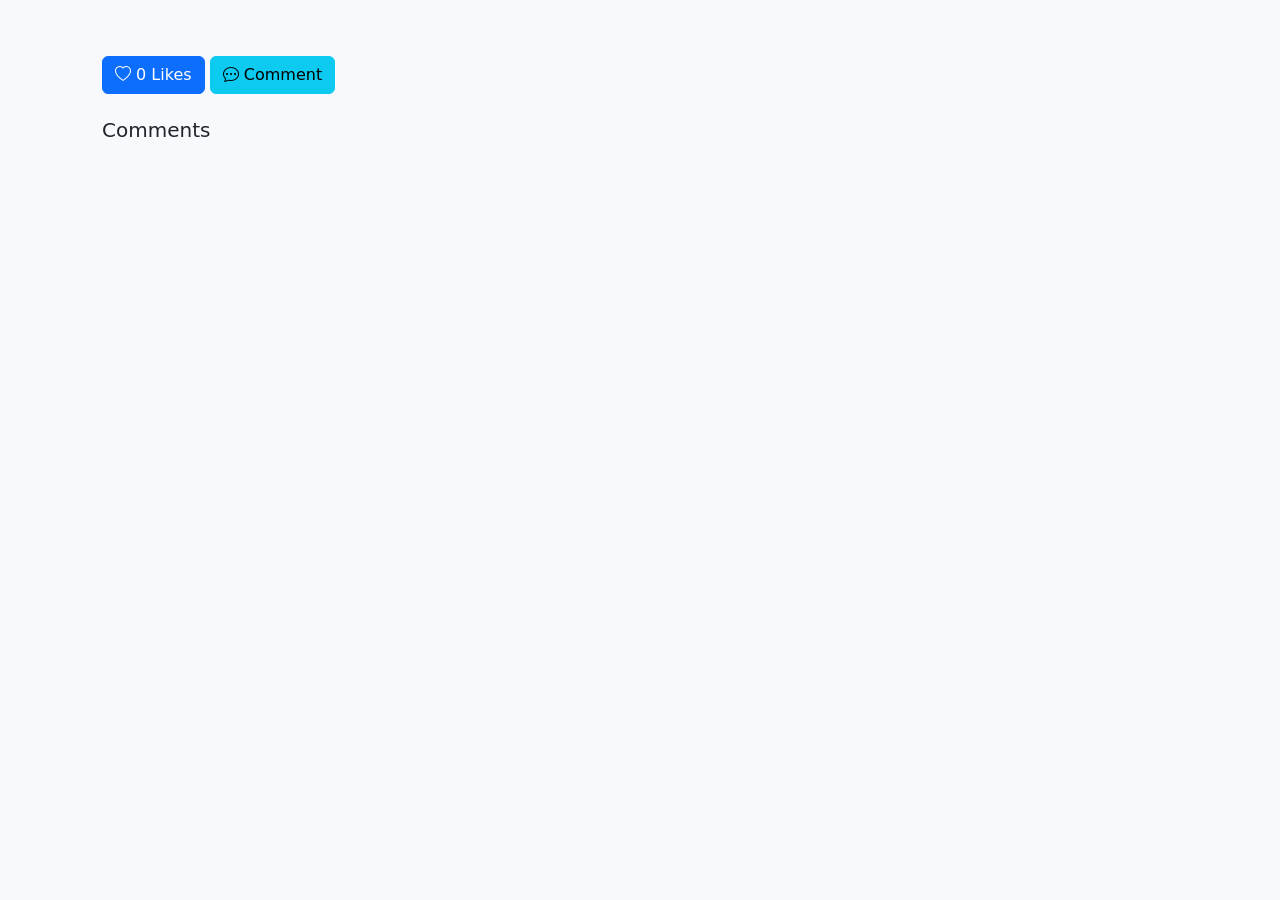
<file: blogDetail.html>
<!DOCTYPE html>
<html lang="en">
<head>
  <meta charset="UTF-8">
  <meta name="viewport" content="width=device-width, initial-scale=1.0">
  <title>Blog Detail</title>
  <link href="https://cdn.jsdelivr.net/npm/bootstrap@5.3.0/dist/css/bootstrap.min.css" rel="stylesheet">
  <link href="https://cdn.jsdelivr.net/npm/bootstrap-icons@1.10.0/font/bootstrap-icons.css" rel="stylesheet">
  <style>
    body {
      background-color: #f7f9fc;
    }
    .blog-container {
      padding: 2rem;
    }
    .comment-section {
      margin-top: 2rem;
    }
    .comment {
      margin-bottom: 1rem;
    }
    .comment-icon {
      font-size: 1.5rem;
    }
  </style>
</head>
<body>

  <div class="container blog-container">
    <div id="blogDetail">
      <!-- Blog details will be inserted here by JavaScript -->
    </div>

    <!-- Like and Comment Section -->
    <div class="mt-4">
      <button class="btn btn-primary icon-button" id="likeButton">
        <i class="bi bi-heart"></i> <span id="likesCount">0</span> Likes
      </button>
      <button class="btn btn-info icon-button" id="commentButton" data-bs-toggle="modal" data-bs-target="#commentModal">
        <i class="bi bi-chat-dots"></i> Comment
      </button>
    </div>

    <!-- Comment Section -->
    <div class="comment-section mt-4">
      <h5>Comments</h5>
      <div id="commentsContainer"></div>
    </div>
  </div>

  <!-- Comment Modal -->
  <div class="modal fade" id="commentModal" tabindex="-1" aria-labelledby="commentModalLabel" aria-hidden="true">
    <div class="modal-dialog modal-lg">
      <div class="modal-content">
        <div class="modal-header">
          <h5 class="modal-title" id="commentModalLabel">Add a Comment</h5>
          <button type="button" class="btn-close" data-bs-dismiss="modal" aria-label="Close"></button>
        </div>
        <div class="modal-body">
          <!-- Add Comment Form -->
          <form id="addCommentForm">
            <div class="mb-3">
              <label for="commentContent" class="form-label">Your Comment</label>
              <textarea class="form-control" id="commentContent" rows="2" required></textarea>
            </div>
            <button type="submit" class="btn btn-primary">Post</button>
          </form>
        </div>
      </div>
    </div>
  </div>

  <script>
    const token = localStorage.getItem('token');
    const blogId = window.location.pathname.split('/').pop();

    // Check if the user is logged in
    function isUserLoggedIn() {
      return token && !isTokenExpired(token);
    }

    // Check if token is expired
    function isTokenExpired(token) {
      const payloadBase64 = token.split('.')[1];
      const decodedPayload = JSON.parse(atob(payloadBase64));
      const currentTime = Math.floor(Date.now() / 1000);
      return decodedPayload.exp < currentTime;
    }

    // Redirect to login if user is not logged in
    function redirectToLogin() {
      window.location.href = '/login.html';
    }

    // Fetch blog details
    async function fetchBlogDetails() {
      try {
        const response = await fetch(`https://my-blogs-hfeb.onrender.com/api/blogs/${blogId}`);
        const blog = await response.json();

        document.getElementById('blogDetail').innerHTML = `
          <h1>${blog.title}</h1>
          <img src="${blog.image || 'default-image.jpg'}" class="img-fluid" alt="${blog.title}">
          <p>${blog.content}</p>
        `;
        document.getElementById('likesCount').textContent = blog.likes.length;
      } catch (error) {
        console.error('Error fetching blog details:', error);
      }
    }

    // Handle like button
    async function handleLike() {
      if (!isUserLoggedIn()) {
        redirectToLogin();
        return;
      }

      try {
        const response = await fetch(`https://my-blogs-hfeb.onrender.com/api/blogs/${blogId}/like`, {
          method: 'POST',
          headers: {
            'Authorization': ` ${token}`
          }
        });
        const result = await response.json();
        document.getElementById('likesCount').textContent = result.likes;
      } catch (error) {
        console.error('Error toggling like:', error);
      }
    }

    // Fetch comments
    async function loadComments() {
      try {
        const response = await fetch(`https://my-blogs-hfeb.onrender.com/api/blogs/${blogId}/comments`);
        const comments = await response.json();
        displayComments(comments);
      } catch (error) {
        console.error('Error loading comments:', error);
      }
    }

    // Display comments
    function displayComments(comments) {
      const commentsContainer = document.getElementById('commentsContainer');
      commentsContainer.innerHTML = '';
      comments.forEach(comment => {
        const commentDiv = document.createElement('div');
        commentDiv.className = 'comment';
        commentDiv.innerHTML = `
          <div class="d-flex align-items-start">
            <i class="bi bi-person comment-icon"></i>
            <div class="comment-body ms-2">
              <div class="comment-author">${comment.author?.email || 'Anonymous'}</div>
              <div class="comment-text">${comment.content}</div>
            </div>
          </div>
        `;
        commentsContainer.appendChild(commentDiv);
      });
    }

    // Add comment
    async function addComment(commentContent) {
      if (!isUserLoggedIn()) {
        redirectToLogin();
        return;
      }

      try {
        await fetch(`https://my-blogs-hfeb.onrender.com/api/blogs/${blogId}/comments`, {
          method: 'POST',
          headers: {
            'Authorization': ` ${token}`,
            'Content-Type': 'application/json'
          },
          body: JSON.stringify({ content: commentContent })
        });
        loadComments();  // Refresh comments
        document.getElementById('commentContent').value = '';
        $('#commentModal').modal('hide');
      } catch (error) {
        console.error('Error adding comment:', error);
      }
    }

    document.addEventListener('DOMContentLoaded', () => {
      fetchBlogDetails();
      loadComments();

      document.getElementById('likeButton').addEventListener('click', handleLike);

      document.getElementById('addCommentForm').onsubmit = function (event) {
        event.preventDefault();
        const commentContent = document.getElementById('commentContent').value.trim();
        addComment(commentContent);
      };
    });
  </script>

  <script src="https://cdn.jsdelivr.net/npm/bootstrap@5.3.0/dist/js/bootstrap.bundle.min.js"></script>
</body>
</html>
</file>
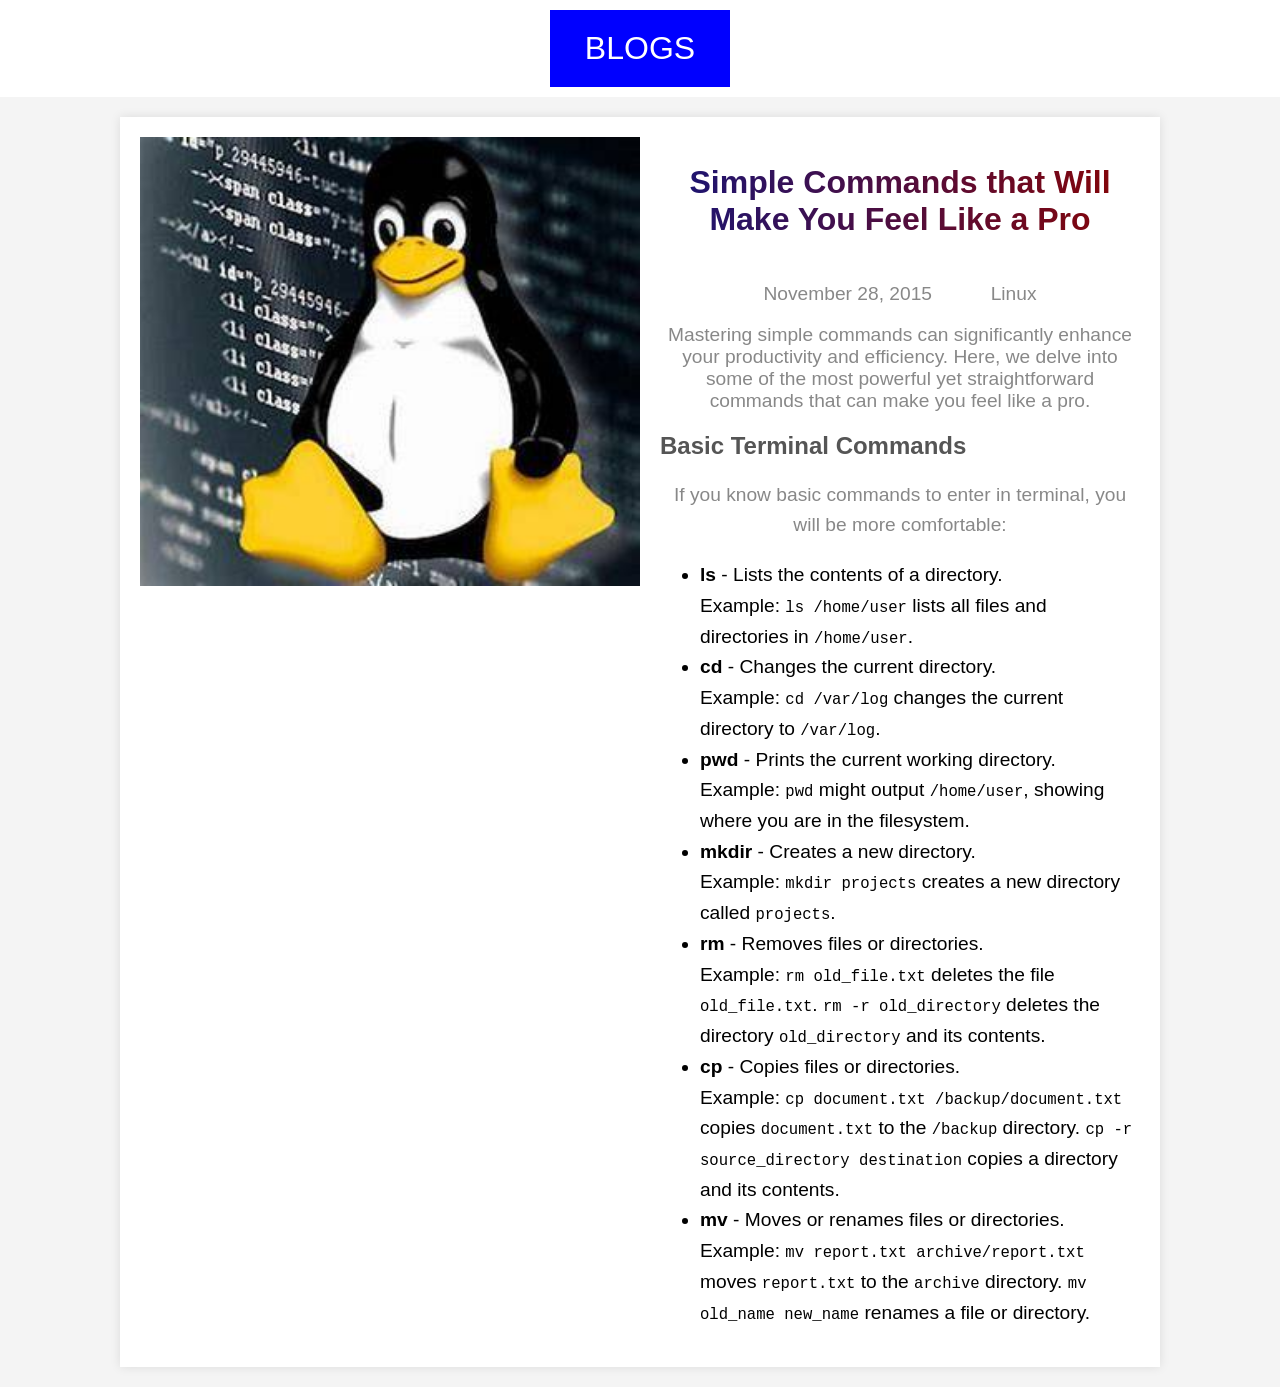
<file: linuxBlogs.html>
<!DOCTYPE html>
<html lang="en">
<head>
    <meta charset="UTF-8">
    <meta name="viewport" content="width=device-width, initial-scale=1.0">
    <title>Simple Commands to Make You Feel Like a Pro</title>
    <style>
        body {
            font-family: Arial, sans-serif;
            margin: 0;
            padding: 0;
            background-color: #f4f4f4;
        }
        header {
            background-color: white;
            color: black;
            padding: 10px 0;
        }
        nav ul {
            list-style: none;
            padding: 0;
            text-align: center;
            margin: 0;
        }
        nav ul li {
            display: inline;
            margin: 0 15px;
        }
        nav ul li a {
            color: white;
            text-decoration: none;
            font-size: 2rem;
        }
        main {
            max-width: 1000px;
            margin: 20px auto;
            padding: 20px;
            background-color: white;
            box-shadow: 0 0 10px rgba(0, 0, 0, 0.1);
            display: flex;
        }
        main img {
            width: 50%;
            height: 50%;
            margin-right: 20px;
        }
        main .content {
            flex: 1;
        }
        header button{
            padding:20px;
            background-color:blue;
            border:0;
        }
        main h1 {
            color: transparent;
       background: linear-gradient(to right, #181575, #890505);
        display: inline-block;
        -webkit-background-clip: text;
        display: inline-block;
            text-align: center;
            font-size: 2em;

        }
        main p {
            text-align: center;
            color: #888;
            font-size: 1.2em;
        }
        main article {
            margin-top: 20px;
        }
        main article h2 {
            color: #555;
            font-size: 1.5em;
            margin-bottom: 10px;
        }
        main article p, main article ul {
            font-size: 1.2em;
            line-height: 1.6;
        }
      
    </style>
</head>
<body>
    <header>
        <nav>
            <ul>
            <button>
                <li><a href="index.html">BLOGS</a></li>
              </button>
            </ul>
        </nav>
    </header>

    <main>
        <img src="image/Linux.jpg" alt="Linux Terminal">
        <section class="content">
            <h1>Simple Commands that Will Make You Feel Like a Pro</h1>
            <p>November 28, 2015 &nbsp;&nbsp;&nbsp;&nbsp;&nbsp;&nbsp;&nbsp;&nbsp;&nbsp;&nbsp;Linux</p>
            <p>Mastering simple commands can significantly enhance your productivity and efficiency. Here, we delve into some of the most powerful yet straightforward commands that can make you feel like a pro.</p>
            <article>
                <h2>Basic Terminal Commands</h2>
                <p>If you know basic commands to enter in terminal, you will be more comfortable:</p>
                <ul>
                    <li><strong>ls</strong> - Lists the contents of a directory.<br>Example: <code>ls /home/user</code> lists all files and directories in <code>/home/user</code>.</li>
                    <li><strong>cd</strong> - Changes the current directory.<br>Example: <code>cd /var/log</code> changes the current directory to <code>/var/log</code>.</li>
                    <li><strong>pwd</strong> - Prints the current working directory.<br>Example: <code>pwd</code> might output <code>/home/user</code>, showing where you are in the filesystem.</li>
                    <li><strong>mkdir</strong> - Creates a new directory.<br>Example: <code>mkdir projects</code> creates a new directory called <code>projects</code>.</li>
                    <li><strong>rm</strong> - Removes files or directories.<br>Example: <code>rm old_file.txt</code> deletes the file <code>old_file.txt</code>. <code>rm -r old_directory</code> deletes the directory <code>old_directory</code> and its contents.</li>
                    <li><strong>cp</strong> - Copies files or directories.<br>Example: <code>cp document.txt /backup/document.txt</code> copies <code>document.txt</code> to the <code>/backup</code> directory. <code>cp -r source_directory destination</code> copies a directory and its contents.</li>
                    <li><strong>mv</strong> - Moves or renames files or directories.<br>Example: <code>mv report.txt archive/report.txt</code> moves <code>report.txt</code> to the <code>archive</code> directory. <code>mv old_name new_name</code> renames a file or directory.</li>
                </ul>
            </article>
        </section>
    </main>

    
</body>
</html>
</file>
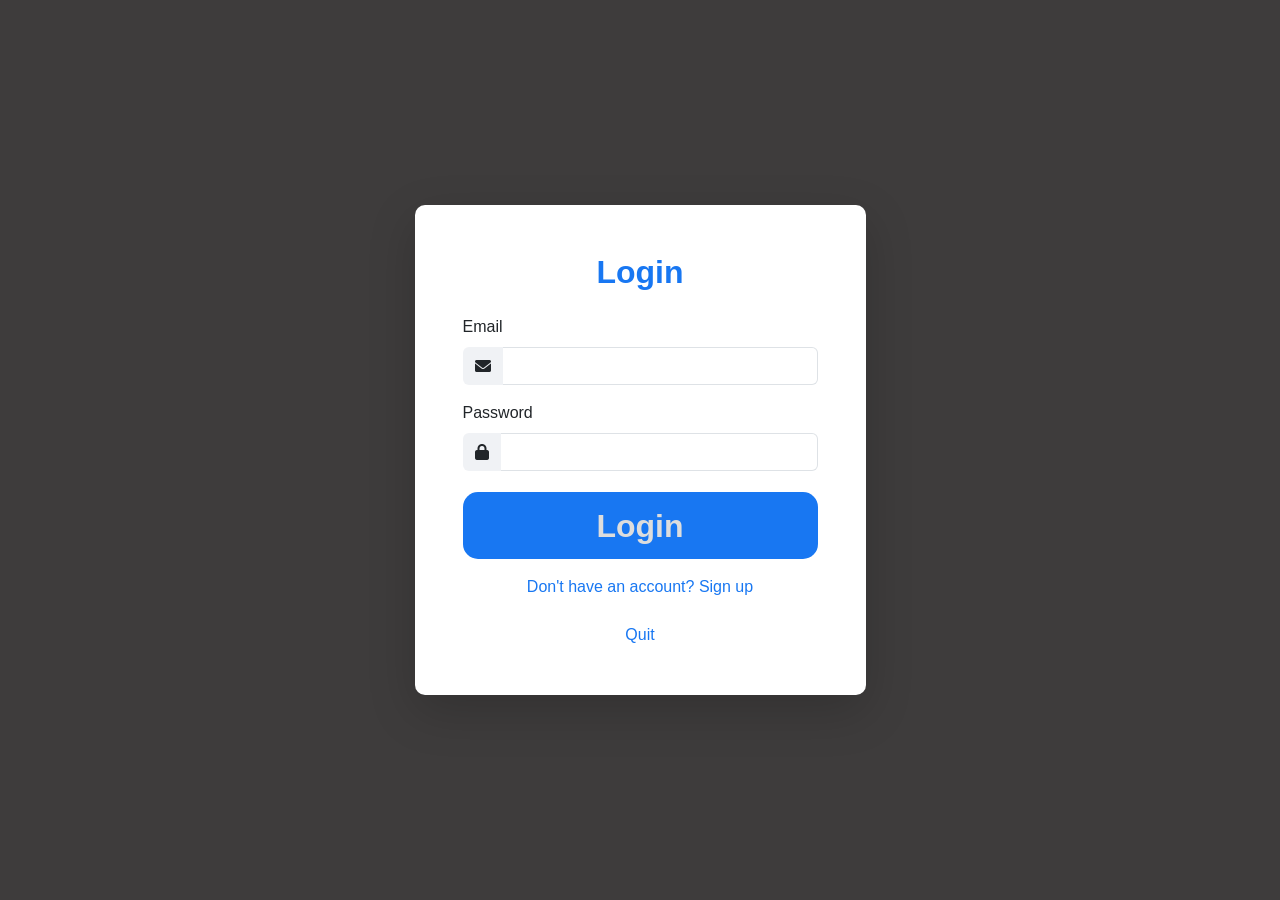
<file: login.html>
<!DOCTYPE html>
<html lang="en">
<head>
  <meta charset="UTF-8">
  <meta name="viewport" content="width=device-width, initial-scale=1.0">
  <title>Login | Your App Name</title>
  <link href="https://cdn.jsdelivr.net/npm/bootstrap@5.3.0/dist/css/bootstrap.min.css" rel="stylesheet">
  <link href="https://cdnjs.cloudflare.com/ajax/libs/font-awesome/6.0.0-beta3/css/all.min.css" rel="stylesheet">
  <link href="style.css" rel="stylesheet">
</head>
<body class="auth-page">
  <div class="container">
    <div class="row justify-content-center align-items-center min-vh-100">
      <div class="col-md-6 col-lg-5">
        <div class="card shadow-lg">
          <div class="card-body p-5">
            <h2 class="text-center mb-4">Login</h2>
            <form id="loginForm">
              <div class="mb-3">
                <label for="email" class="form-label">Email</label>
                <div class="input-group">
                  <span class="input-group-text"><i class="fas fa-envelope"></i></span>
                  <input type="email" class="form-control" id="email" required>
                </div>
                <div id="emailFeedback" class="invalid-feedback">
                  Please provide a valid email address.
                </div>
              </div>
              <div class="mb-3">
                <label for="password" class="form-label">Password</label>
                <div class="input-group">
                  <span class="input-group-text"><i class="fas fa-lock"></i></span>
                  <input type="password" class="form-control" id="password" required>
                </div>
              </div>
              <div class="d-grid">
                <button type="submit" class="btn btn-primary btn-lg">
                  Login
                  <span id="loadingSpinner" class="spinner-border spinner-border-sm ms-2" role="status" aria-hidden="true" style="display: none;"></span>
                </button>
              </div>
            </form>
            <p id="loginMessage" class="mt-3 text-center"></p>
            <div class="text-center mt-3">
              <a href="signup.html" class="text-decoration-none">Don't have an account? Sign up</a><br/><br/>
              <a href="index.html" class="text-decoration-none">Quit</a>
            </div>
          </div>
        </div>
      </div>
    </div>
  </div>

  <script src="https://cdn.jsdelivr.net/npm/bootstrap@5.3.0/dist/js/bootstrap.bundle.min.js"></script>
  <script>
    // Your existing JavaScript logic here (unchanged)
    const loginForm = document.getElementById('loginForm');
    const loginMessage = document.getElementById('loginMessage');
    const emailInput = document.getElementById('email');
    const loadingSpinner = document.getElementById('loadingSpinner');

    function validateEmail(email) {
      const re = /^[a-zA-Z0-9._%+-]+@[a-zA-Z0-9.-]+\.[a-zA-Z]{2,}$/;
      return re.test(String(email).toLowerCase());
    }

    loginForm.addEventListener('submit', async (e) => {
      e.preventDefault();
      const email = emailInput.value.trim();
      const password = document.getElementById('password').value;

      loginMessage.textContent = '';
      loginMessage.className = '';
      emailInput.classList.remove('is-invalid');

      if (!validateEmail(email)) {
        emailInput.classList.add('is-invalid');
        return;
      }

      loadingSpinner.style.display = 'inline-block';

      try {
        const response = await fetch('https://my-blogs-hfeb.onrender.com/api/userLogin', {
          method: 'POST',
          headers: {
            'Content-Type': 'application/json',
          },
          body: JSON.stringify({ email, password }),
        });

        if (response.ok) {
          const data = await response.json();
          
          if (data.token) {
            localStorage.setItem('token', data.token);
          } else {
            throw new Error('No token received from the server');
          }

          if (data.role === 'admin') {
            window.location.href = 'admin.html';
          } else {
            window.location.href = 'index.html';
          }
        } else {
          const errorData = await response.json();
          loginMessage.textContent = errorData.error || 'Login failed. Please try again.';
          loginMessage.className = 'text-danger';
        }
      } catch (error) {
        loginMessage.textContent = 'An error occurred. Please check your connection.';
        loginMessage.className = 'text-danger';
      } finally {
        loadingSpinner.style.display = 'none';
      }
    });
  </script>
  
</body>
</html>
</file>
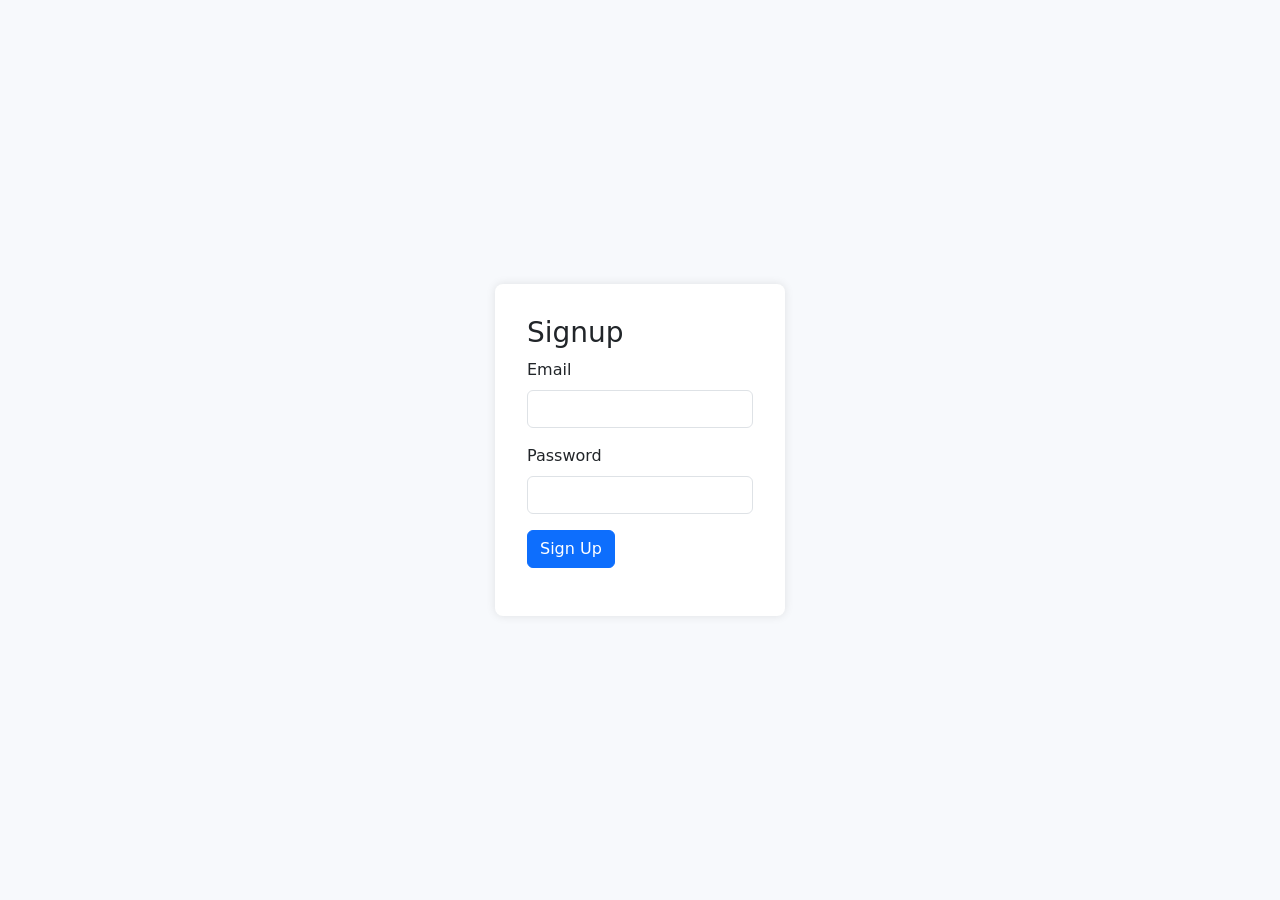
<file: registerUser.html>
<!DOCTYPE html>
<html lang="en">
<head>
  <meta charset="UTF-8">
  <meta name="viewport" content="width=device-width, initial-scale=1.0">
  <title>Signup</title>
  <link href="https://cdn.jsdelivr.net/npm/bootstrap@5.3.0/dist/css/bootstrap.min.css" rel="stylesheet">
  <style>
    body {
      background-color: #f7f9fc;
      display: flex;
      justify-content: center;
      align-items: center;
      height: 100vh;
    }
    .form-container {
      background-color: #fff;
      padding: 2rem;
      border-radius: 8px;
      box-shadow: 0 0 10px rgba(0, 0, 0, 0.1);
    }
  </style>
</head>
<body>

  <div class="form-container">
    <h3>Signup</h3>
    <form id="signupForm">
      <div class="mb-3">
        <label for="email" class="form-label">Email</label>
        <input type="email" class="form-control" id="email" required>
      </div>
      <div class="mb-3">
        <label for="password" class="form-label">Password</label>
        <input type="password" class="form-control" id="password" required>
      </div>
      <button type="submit" class="btn btn-primary">Sign Up</button>
    </form>
    <p id="signupMessage" class="mt-3"></p>
  </div>

  <script>
    const signupForm = document.getElementById('signupForm');
    const signupMessage = document.getElementById('signupMessage');

    signupForm.addEventListener('submit', async (e) => {
      e.preventDefault();
      const email = document.getElementById('email').value;
      const password = document.getElementById('password').value;

      try {
        const response = await fetch('https://my-blogs-hfeb.onrender.com/users', {
          method: 'POST',
          headers: {
            'Content-Type': 'application/json',
          },
          body: JSON.stringify({ email, password }),
        });

        if (response.status === 201) {
          signupMessage.textContent = 'User created successfully!';
          signupMessage.className = 'text-success';
        } else {
          const errorData = await response.json();
          signupMessage.textContent = errorData.error;
          signupMessage.className = 'text-danger';
        }
      } catch (error) {
        signupMessage.textContent = 'Error creating user.';
        signupMessage.className = 'text-danger';
      }
    });
  </script>

</body>
</html>
</file>
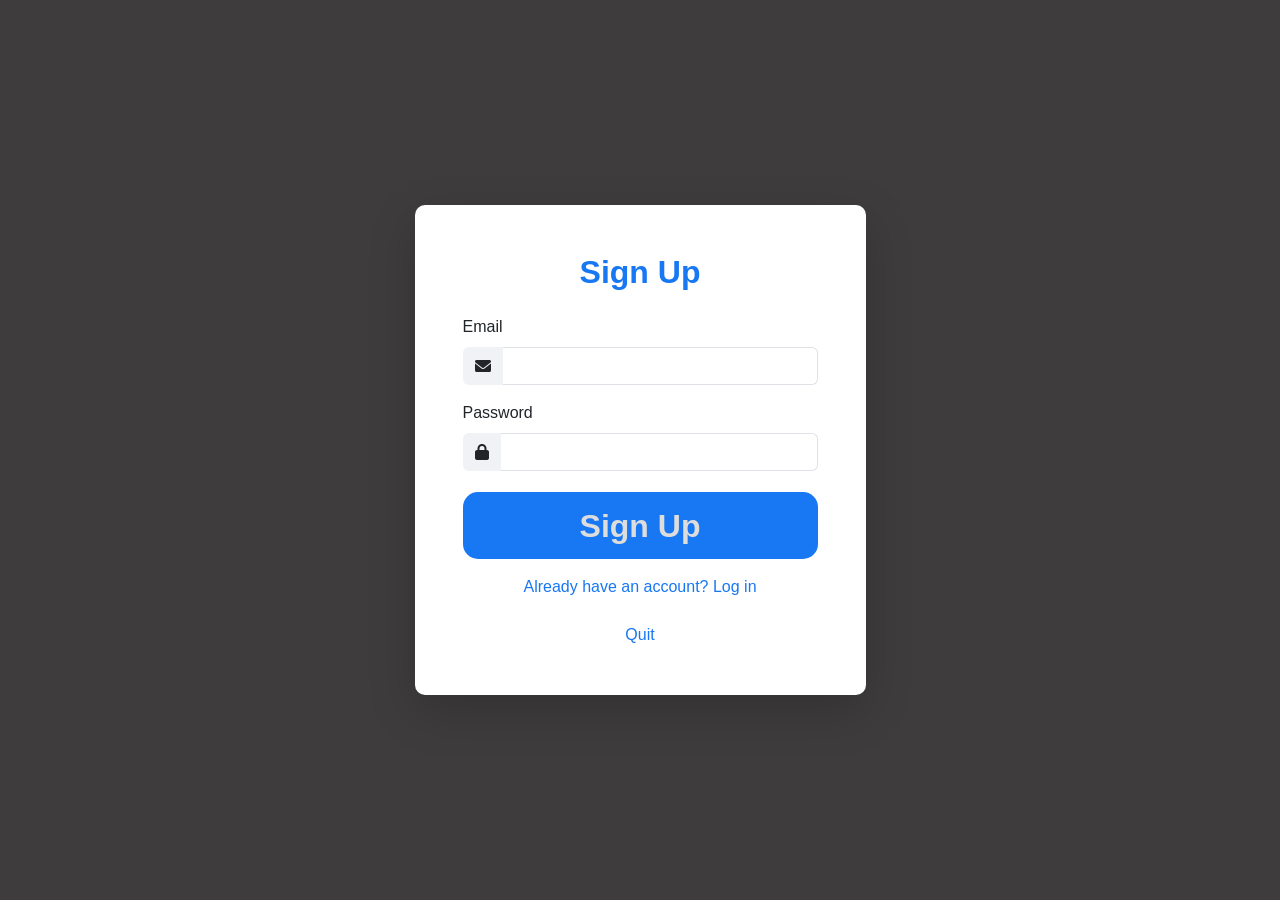
<file: signup.html>
<!DOCTYPE html>
<html lang="en">
<head>
  <meta charset="UTF-8">
  <meta name="viewport" content="width=device-width, initial-scale=1.0">
  <title>Sign Up | Your App Name</title>
  <link href="https://cdn.jsdelivr.net/npm/bootstrap@5.3.0/dist/css/bootstrap.min.css" rel="stylesheet">
  <link href="https://cdnjs.cloudflare.com/ajax/libs/font-awesome/6.0.0-beta3/css/all.min.css" rel="stylesheet">
  <link href="style.css" rel="stylesheet">
</head>
<body class="auth-page">
  <div class="container">
    <div class="row justify-content-center align-items-center min-vh-100">
      <div class="col-md-6 col-lg-5">
        <div class="card shadow-lg">
          <div class="card-body p-5">
            <h2 class="text-center mb-4">Sign Up</h2>
            <form id="signupForm">
              <div class="mb-3">
                <label for="email" class="form-label">Email</label>
                <div class="input-group">
                  <span class="input-group-text"><i class="fas fa-envelope"></i></span>
                  <input type="email" class="form-control" id="email" required>
                </div>
              </div>
              <div class="mb-3">
                <label for="password" class="form-label">Password</label>
                <div class="input-group">
                  <span class="input-group-text"><i class="fas fa-lock"></i></span>
                  <input type="password" class="form-control" id="password" required>
                </div>
              </div>
              <div class="d-grid">
                <button type="submit" class="btn btn-primary btn-lg">
                  Sign Up
                  <span id="loadingSpinner" class="spinner-border spinner-border-sm ms-2" role="status" aria-hidden="true" style="display: none;"></span>
                </button>
              </div>
            </form>
            <p id="signupMessage" class="mt-3 text-center"></p>
            <div class="text-center mt-3">
              <a href="login.html" class="text-decoration-none">Already have an account? Log in</a><br/><br/>
              <a href="index.html" class="text-decoration-none">Quit</a>
            </div>
          </div>
        </div>
      </div>
    </div>
  </div>

  <script src="https://cdn.jsdelivr.net/npm/bootstrap@5.3.0/dist/js/bootstrap.bundle.min.js"></script>
  <script>
    // Your existing JavaScript logic here (unchanged)
    const signupForm = document.getElementById('signupForm');
    const signupMessage = document.getElementById('signupMessage');
    const loadingSpinner = document.getElementById('loadingSpinner');

    signupForm.addEventListener('submit', async (e) => {
      e.preventDefault();
      const email = document.getElementById('email').value;
      const password = document.getElementById('password').value;

      loadingSpinner.style.display = 'inline-block';

      try {
        const response = await fetch('https://my-blogs-hfeb.onrender.com/api/users', {
          method: 'POST',
          headers: {
            'Content-Type': 'application/json',
          },
          body: JSON.stringify({ email, password }),
        });

        if (response.status === 201) {
          signupMessage.textContent = 'User created successfully!';
          signupMessage.className = 'text-success';
        } else {
          const errorData = await response.json();
          signupMessage.textContent = errorData.error;
          signupMessage.className = 'text-danger';
        }
      } catch (error) {
        signupMessage.textContent = 'Error creating user.';
        signupMessage.className = 'text-danger';
      } finally {
        loadingSpinner.style.display = 'none';
      }
    });
  </script>
</body>
</html>
</file>
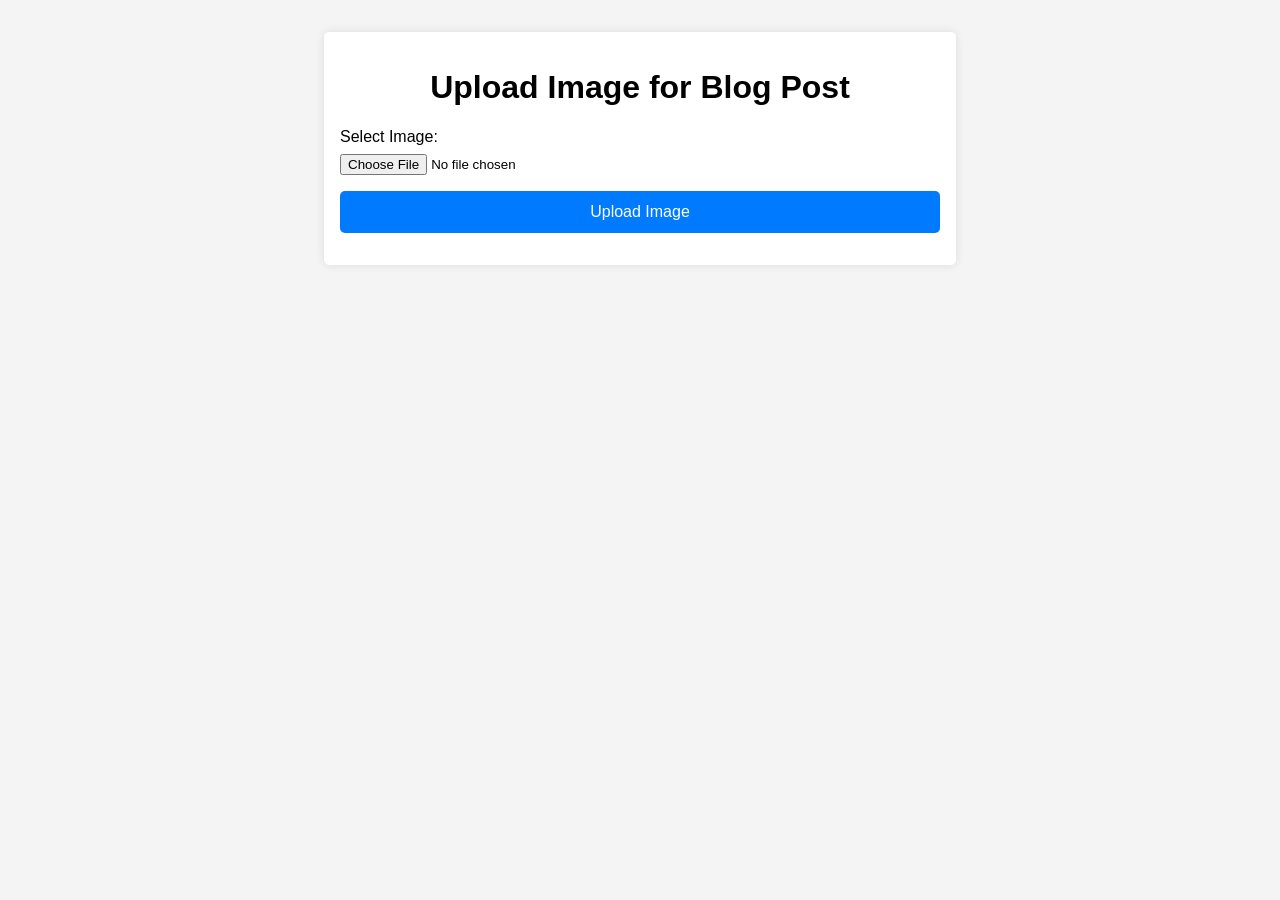
<file: upload.html>
<!DOCTYPE html>
<html lang="en">
<head>
    <meta charset="UTF-8">
    <meta name="viewport" content="width=device-width, initial-scale=1.0">
    <title>Upload Blog Image</title>
    <style>
        body {
            font-family: Arial, sans-serif;
            background-color: #f4f4f4;
            margin: 0;
            padding: 0;
        }

        .container {
            width: 80%;
            max-width: 600px;
            margin: 2rem auto;
            padding: 1rem;
            background-color: #fff;
            border-radius: 5px;
            box-shadow: 0 0 10px rgba(0, 0, 0, 0.1);
        }

        h1 {
            text-align: center;
        }

        .form-group {
            margin-bottom: 1rem;
        }

        label {
            display: block;
            margin-bottom: 0.5rem;
        }

        input[type="file"] {
            display: block;
            width: 100%;
        }

        .btn {
            display: block;
            width: 100%;
            padding: 0.75rem;
            background-color: #007bff;
            color: #fff;
            border: none;
            border-radius: 5px;
            cursor: pointer;
            font-size: 1rem;
        }

        .btn:hover {
            background-color: #0056b3;
        }

        .message {
            margin-top: 1rem;
            text-align: center;
        }

        .error {
            color: red;
        }

        .success {
            color: green;
        }
    </style>
</head>
<body>
    <div class="container">
        <h1>Upload Image for Blog Post</h1>
        <form id="uploadImageForm" enctype="multipart/form-data">
            <input type="hidden" id="blogId" name="blogId" value="your-blog-id">
            <div class="form-group">
                <label for="image">Select Image:</label>
                <input type="file" id="image" name="image" accept="image/*" required>
            </div>
            <button type="submit" class="btn">Upload Image</button>
        </form>
        <div id="message" class="message"></div>
    </div>

    <script>
        document.addEventListener('DOMContentLoaded', () => {
            const blogId = document.getElementById('blogId').value;

            document.getElementById('uploadImageForm').addEventListener('submit', async (e) => {
                e.preventDefault();

                const formData = new FormData();
                formData.append('image', document.getElementById('image').files[0]);

                try {
                    const response = await fetch(`https://my-blogs-hfeb.onrender.com/api/blogs/${blogId}/image`, {
                        method: 'POST',
                        body: formData,
                        headers: {
                            'Authorization': `Bearer ${localStorage.getItem('token')}`
                        }
                    });

                    const contentType = response.headers.get('content-type');
                    let result;
                    if (contentType && contentType.includes('application/json')) {
                        result = await response.json();
                    } else {
                        const text = await response.text();
                        result = { error: `Unexpected response: ${text}` };
                    }

                    if (response.ok) {
                        document.getElementById('message').innerText = `Image uploaded successfully: ${result.image}`;
                        document.getElementById('message').classList.add('success');
                        document.getElementById('message').classList.remove('error');
                    } else {
                        document.getElementById('message').innerText = `Error: ${result.error || 'Unknown error occurred'}`;
                        document.getElementById('message').classList.add('error');
                        document.getElementById('message').classList.remove('success');
                    }
                } catch (error) {
                    console.error('Error:', error);
                    document.getElementById('message').innerText = `An unexpected error occurred: ${error.message}`;
                    document.getElementById('message').classList.add('error');
                    document.getElementById('message').classList.remove('success');
                }
            });
        });
    </script>
</body>
</html>
</file>
<file: style.css>
body {
    font-family: Arial, sans-serif;
    margin: 0;
    padding: 0;
    box-sizing: border-box;
}

header {
    background-color: #f2f7f2;
    color: white;
    padding: 20px 0;
    display: flex;
    justify-content: space-between;
    align-items: center;
    position: fixed;
    /* Make the header fixed */
    width: 100%;
    z-index: 1000;
    box-shadow: 0 2px 5px rgba(0, 0, 0, 0.1);
  
}

nav {
    display: flex;
    width: 95%;
    justify-content: space-between;
    align-items: center;
    padding: 10px 20px;
    margin: auto;
}

nav ul {
    list-style: none;
    padding: 0;
    display: flex;
    margin: 0;
}

.left-nav {
    margin-left: 200px;
    font-size: 2rem;
}

.right-nav {
    margin-right: 20px;
}

nav ul li {
    margin: 0 15px;
}

/* Responsive design */
@media (max-width: 768px) {
    nav {
        flex-direction: column;
        width: 100%;
        align-items: flex-start;
    }

    .left-nav,
    .right-nav {
        margin: 0;
    }

    nav ul {
        flex-direction: column;
        width: 100%;
    }

    nav ul li {
        margin: 10px 0;
    }
}

.right-nav {
    margin-right: 20px;
   
}

nav ul li {
    margin: 0 15px;
}

nav ul li a {
    color: rgb(15, 15, 15);
    text-decoration: none;
    padding: 10px 15px;
    transition: color 0.3s ease;
}

nav ul li a:hover {
    color: #007BFF;
    
}

.contact-nav {
    margin-top: -12px;
    padding: 15px 10px;
    border-radius: 30px;
    background-color: #ffffff;
    transition: background-color 0.3s ease, box-shadow 0.3s ease;
}

.contact-nav a {
    color: #000000;
    text-decoration: none;
}

.contact-nav:hover {
    background-color: #000000;
    box-shadow: 0 4px 8px rgba(220, 214, 214, 0.573);
    
}

.contact-nav:hover a {
    color: #ffffff;
    
}
main {
    padding: 45px;
}

/* General styling */
.home {
    background-color: #f8f9fa;
    /* Adjust background color if needed */
    padding: 50px 0;
}

.soft h4 {
    font-size: 1.5rem;
    /* Adjust as needed */
}

.container-text {
    margin-bottom: 30px;
}

.f-text p {
    font-size: 1.2rem;
    /* Adjust as needed */
}

.l-text h1 {
    font-size: 2.5rem;
    /* Adjust as needed */
}

.card {
    background-color: #fff;
    /* Card background color */
    border: none;
    /* Remove border if not needed */
    box-shadow: 0 4px 8px rgba(0, 0, 0, 0.1);
    /* Optional shadow */
}

.image img {
    max-width: 100%;
    /* Ensure image is responsive */
    height: auto;
}

.join-text button {
    background-color: #007bff;
    /* Adjust button color */
    border: none;
    padding: 10px 20px;
    font-size: 1rem;
}

.join-text button a {
    color: #fff;
    /* Ensure text color is white */
    text-decoration: none;
}

@media (max-width: 767.98px) {
    .l-text h1 {
        font-size: 1.8rem;
        /* Adjust font size for smaller screens */
    }

    .f-text p {
        font-size: 1rem;
        /* Adjust font size for smaller screens */
    }
}
section {
    margin-bottom: 20px;
}

.about-text {
    background-color: #010f47;
    padding: 30px;
    margin-left: 40px;
    margin-right: 40px;
    color: #f2f7f2;
    margin-top: 60px;
}

.about-text h1 {
    font-size: 60px;
}

.about-text h2 {
    font-size: 31px;
}

.about-text h3 {
    font-size: 25px;
}

@import url('https://fonts.googleapis.com/css2?family=Poppins:wght@300;400;600&display=swap');

:root {
    --primary-color: #3498db;
    --secondary-color: #2c3e50;
    --background-color: #f4f7f9;
}

body {
    font-family: 'Poppins', sans-serif;
    background-color: var(--background-color);
}

#portfolio {
    padding: 80px 0;
}

.section-title {
    font-size: 2.5rem;
    color: var(--secondary-color);
    margin-bottom: 50px;
    position: relative;
}

.section-title::after {
    content: '';
    display: block;
    width: 50px;
    height: 3px;
    background-color: var(--primary-color);
    margin: 10px auto 0;
}

.portfolio-card {
    transition: transform 0.3s ease, box-shadow 0.3s ease;
    border: none;
    border-radius: 15px;
    overflow: hidden;
}

.portfolio-card:hover {
    transform: translateY(-10px);
    box-shadow: 0 15px 30px rgba(0, 0, 0, 0.1);
}

.card-img-top {
    height: 200px;
    object-fit: cover;
    transition: transform 0.3s ease;
}

.portfolio-card:hover .card-img-top {
    transform: scale(1.1);
}

.card-title {
    font-size: 1.25rem;
    font-weight: 600;
    color: var(--secondary-color);
}

.card-text {
    font-size: 0.9rem;
    color: #666;
}

.btn-primary {
    background-color: var(--primary-color);
    border-color: var(--primary-color);
    transition: background-color 0.3s ease, border-color 0.3s ease;
}

.btn-primary:hover {
    background-color: #2980b9;
    border-color: #2980b9;
}

@media (max-width: 768px) {
    .section-title {
        font-size: 2rem;
    }
}

footer {
    background-color: #333;
    color: #fff;
    padding: 20px 0;
    text-align: center;
}

.footer-content {
    display: flex;
    justify-content: space-between;
    align-items: center;
    max-width: 1200px;
    margin: 0 auto;
}

.email h2 {
    display: flex;
    align-items: center;
}

.email img {
    width: 30px;
    /* Adjust icon size */
    margin-right: 10px;
    /* Adjust spacing between icon and text */
}

.email a {
    color: #fff;
    text-decoration: none;
    margin-left: 20px;
    /* Adjust spacing between email and Blogs link */
}

@media (max-width: 768px) {
    .footer-content {
        flex-direction: column;
    }

    .email h2 {
        margin-bottom: 10px;
        /* Adjust spacing between email and Blogs link */
    }

    .email a {
        margin-left: 0;
        margin-top: 10px;
        /* Adjust spacing between email and Blogs link */
    }
}

@media (max-width: 768px) {
    header {
        flex-direction: column;
        align-items: flex-start;
    }

    nav ul {
        flex-direction: column;
        align-items: flex-start;
        margin: 10px 0;
    }

    .left-nav,
    .right-nav {
        margin: 0;
    }

    .container-text,
    .soft,
    .join-text {
        margin: 0;
        text-align: center;
    }

    .container-text {
        font-size: 1.5rem;
    }

    .card {
        margin: 20px auto;
        position: relative;
    }

    .card img {
        max-width: 100%;
    }

    .image {
        margin: 0;
    }

    .about-text {
        margin: 0;
        padding: 20px;
        text-align: center;
    }

    .about-text h1 {
        font-size: 1.5rem;
    }

    .about-text h2 {
        font-size: 1.2rem;
    }

    .about-text h3 {
        font-size: 1rem;
    }

    .portfolio-card {
        width: 100%;
        height: auto;
        padding: 0;
    }

    footer {
        position: relative;
    }
}

@media (max-width: 480px) {
    nav ul {
        margin: 0;
    }

    .container-text {
        font-size: 1.2rem;
    }

    .card {
        padding: 0;
    }

    .about-text h1 {
        font-size: 1.2rem;
    }

    .about-text h2 {
        font-size: 1rem;
    }

    .about-text h3 {
        font-size: 0.8rem;
    }

    .portfolio-card {
        padding: 0;
        margin: 10px 0;
    }

    .portfolio-card img {
        height: auto;
    }
}
 /* Define Variables for Colors */
 :root {
     --primary-color: #1da1f2;
     --secondary-color: #14171a;
     --accent-color: #657786;
     --bg-color: #f5f8fa;
     --light-bg: #ffffff;
     --border-color: #e1e8ed;
     --hover-color: #0d95e8;
     --text-color: #333;
 }

 /* Blog Section */
 .blogs {
     padding: 40px 0;
     background-color: var(--bg-color);
     text-align: center;
 }

 .blogs h1 {
     font-size: 2.5rem;
     color: var(--secondary-color);
     margin-bottom: 30px;
 }

 /* Blog Card Styles */
.blog-card {
    display: flex;
    flex-direction: row;
    background-color: var(--light-bg);
    border: 1px solid var(--border-color);
    border-radius: 10px;
    margin-bottom: 30px;
    box-shadow: 0 8px 16px rgba(0, 0, 0, 0.1);
    transition: transform 0.3s ease, box-shadow 0.3s ease;
    max-width: 900px;
    max-height: 300px;
    margin: 0 auto;
    overflow: hidden;
    /* Ensure no content spills out */
}

 .blog-card:hover {
     transform: translateY(-5px);
     box-shadow: 0 12px 24px rgba(0, 0, 0, 0.2);
 }

/* Image Styles */
.blog-card img {
    width: 100%;
    height: auto;
    border-radius: 10px 0 0 10px;
    object-fit: contain;
    /* Ensures the full image is shown, with possible empty space */
}

/* Updated Image Styles */
.blog-card-image {
    flex: 1;
    max-width: 50%;
    object-fit: cover; /* Cover the area while maintaining aspect ratio */
    height: 100%;
}

 /* Content Section */
 .blog-card-content {
     padding: 20px;
     flex: 1;
     display: flex;
     flex-direction: column;
 }

 .blog-card-title {
     margin: 0;
     font-size: 1.8rem;
     font-weight: bold;
     color: var(--primary-color);
     transition: color 0.3s ease;
 }

 .blog-card-title:hover {
     color: var(--hover-color);
 }

 .blog-card-excerpt {
     margin: 15px 0;
     color: var(--text-color);
     font-size: 1.2rem;
     line-height: 1.6;
     display: -webkit-box;
     -webkit-line-clamp: 3;
     -webkit-box-orient: vertical;
     overflow: hidden;
 }

 .blog-card-date {
     font-size: 0.85rem;
     color: var(--accent-color);
     margin-top: auto;
 }

 /* Blog Actions */
 .blog-actions {
     display: flex;
     gap: 15px;
     margin-top: 10px;
 }

 .blog-actions button {
     background-color: var(--primary-color);
     color: white;
     border: none;
     padding: 10px 15px;
     border-radius: 20px;
     cursor: pointer;
     transition: background-color 0.3s ease;
 }

 .blog-actions button:hover {
     background-color: var(--hover-color);
 }

/* Modal styles */
.modal {
    display: none;
    position: fixed;
    z-index: 1050;
    /* Bootstrap modals have a higher z-index */
    left: 0;
    top: 0;
    width: 100%;
    height: 100%;
    overflow: auto;
    background-color: rgba(0, 0, 0, 0.5);
    /* Slightly darker background */
}

.modal-dialog {
    margin: 1.75rem auto;
    max-width: 500px;
}

.modal-content {
    background-color: #fff;
    border: 1px solid #ddd;
    border-radius: 0.3rem;
    box-shadow: 0 3px 6px rgba(0, 0, 0, 0.1);
}

.modal-header {
    border-bottom: 1px solid #e9ecef;
    padding: 1rem 1.5rem;
}

.modal-title {
    margin: 0;
    line-height: 1.5;
}

.close {
    color: #000;
    font-size: 1.5rem;
    font-weight: 700;
    opacity: 0.5;
}

.close:hover,
.close:focus {
    opacity: 1;
    text-decoration: none;
    cursor: pointer;
}

.modal-body {
    padding: 1.5rem;
}

.modal-footer {
    border-top: 1px solid #e9ecef;
    padding: 0.75rem 1.5rem;
    text-align: right;
}
 .modal-content {
     border-radius: 8px;
     box-shadow: 0 2px 10px rgba(0, 0, 0, 0.1);
 }

 .modal-header {
     border-bottom: none;
     background-color: #ffffff;
     padding: 16px;
     display: flex;
     align-items: center;
     border-bottom: 1px solid #e5e5e5;
 }

 .modal-title {
     font-size: 1.5rem;
     font-weight: 600;
     margin: 0;
 }

 .btn-close {
     background: none;
     border: none;
     font-size: 1.25rem;
 }

 .comment {
     border-bottom: 1px solid #e0e0e0;
     padding: 10px 0;
 }

 .comment-icon {
     font-size: 1.5rem;
     margin-right: 10px;
 }

 .comment-author {
     font-weight: bold;
 }

 .comment-text {
     margin: 5px 0;
 }

 .comment-time {
     font-size: 0.8rem;
     color: #888;
 }
 .form-label {
     font-weight: 500;
 }

 .btn-primary {
     background-color: #0095f6;
     border-color: #0095f6;
     border-radius: 5px;
     font-weight: 500;
     padding: 8px 16px;
     font-size: 0.875rem;
 }

 .btn-primary:hover {
     background-color: #007bbd;
     border-color: #007bbd;
 }
  
 /* Responsive Design */
 @media (max-width: 768px) {
     .blog-card {
         flex-direction: column;
     }

     .blog-card-image {
         width: 100%;
         height: 200px;
         border-radius: 10px 10px 0 0;
     }

     .blog-card-content {
         padding: 15px;
     }
 }

 @media (max-width: 480px) {
     .blog-card-title {
         font-size: 1.6rem;
     }

     .blog-card-excerpt {
         font-size: 1rem;
     }
 }

 /* Button General Styles */
 button {
     background-color: var(--primary-color);
     color: white;
     border: none;
     padding: 8px 16px;
     border-radius: 25px;
     cursor: pointer;
     margin-top: 5px;
     transition: background-color 0.3s ease;
 }

 button:hover {
     background-color: var(--hover-color);
 }
.contact-header{
text-align: center;
color: transparent;
    background: linear-gradient(to right, #181575, #890505);
    display: inline-block;
    -webkit-background-clip: text;
    display: inline-block;
    font-size: 2rem;
margin-left: 30%;

}
.contact-form {
    max-width: 600px;
    margin: 0 auto;
    padding: 70px;
    background: linear-gradient(to right, #e49ed2, #890505);
    border: 1px solid #ddd;
    box-shadow: 0 4px 8px rgba(0, 0, 0, 0.1);
    border-radius: 10px;
    margin-bottom: 200px;
}

.contact-form h1 {
    text-align: center;
    margin-bottom: 20px;
    color: #0c268e;
    
}

.form-group {
    margin-bottom: 15px;
}

.form-group label {
    display: block;
    margin-bottom: 5px;
    font-weight: bold;
    color: #000000;
    font-size: 1.4rem;
}

.form-group input,
.form-group textarea {
    width: 100%;
    padding: 20px;
    border: 1px solid #ddd;
    border-radius: 10px;
    box-sizing: border-box;
    font-size: 16px;
}

button[type="submit"] {
    background-color: #051450;
    color: white;
    width: 100%;
    padding: 25px;
    border: 2px;
    border-radius: 15px;
    font-size: 2rem;
    cursor: pointer;
    color: #ddd;
    transition: background-color 0.3s ease;
}

button[type="submit"]:hover {
    background-color: #074a0d;
}


@media (max-width: 768px) {
    .contact-form {
        padding: 10px;
    }
}
@media (max-width: 768px) {

   
    header {
        padding: 10px 20px;
    }

   
    nav ul {
        justify-content: center;
    }


    .left-nav,
    .right-nav {
        margin: 0;
    }

 
    .container-text,
    .soft,
    .join-text {
        text-align: center;
    }

 
    .container-text {
        font-size: 1.5rem;
    }

   
    .card {
        margin: 20px auto;
        position: relative;
        padding: 0;
    }


    .about-text h1 {
        font-size: 1.5rem;
    }

    .about-text h2 {
        font-size: 1.2rem;
    }

    .about-text h3 {
        font-size: 1rem;
    }


    .portfolio-card {
        width: 100%;
        height: auto;
        padding: 0;
        margin: 10px 0;
    }
    .portfolio-card a{

    }

    .portfolio-card img {
        height: auto;
    }


}

@media (max-width: 480px) {

  
    .container-text {
        font-size: 1.2rem;
    }

    .about-text h1 {
        font-size: 1.2rem;
    }

    .about-text h2 {
        font-size: 1rem;
    }

    .about-text h3 {
        font-size: 0.8rem;
    }


    .portfolio-card {
        margin: 10px 0;
    }

    .portfolio-card img {
        height: auto;
    }
}

body.auth-page {
    background-color: #3e3c3c;
    font-family: 'Segoe UI', Tahoma, Geneva, Verdana, sans-serif;
}

.auth-page .card {
    border: none;
    border-radius: 10px;
}

.auth-page .card-body {
    padding: 2.5rem;
}

.auth-page h2 {
    color: #1877f2;
    font-weight: 600;
}

.auth-page .form-label {
    font-weight: 500;
}

.auth-page .input-group-text {
    background-color: #f0f2f5;
    border: none;
    border-right: 1px solid #ced4da;
}

.auth-page .form-control {
    border-left: none;
}

.auth-page .btn-primary {
    background-color: #1877f2;
    border-color: #1877f2;
    font-weight: 600;
    padding: 0.6rem 1rem;
}

.auth-page .btn-primary:hover,
.auth-page .btn-primary:focus {
    background-color: #166fe5;
    border-color: #166fe5;
}

.auth-page a {
    color: #1877f2;
    font-weight: 500;
}

.auth-page a:hover {
    text-decoration: underline !important;
}

#loadingSpinner {
    display: none;
}

.error {
    color: #dc3545;
}
</file>
